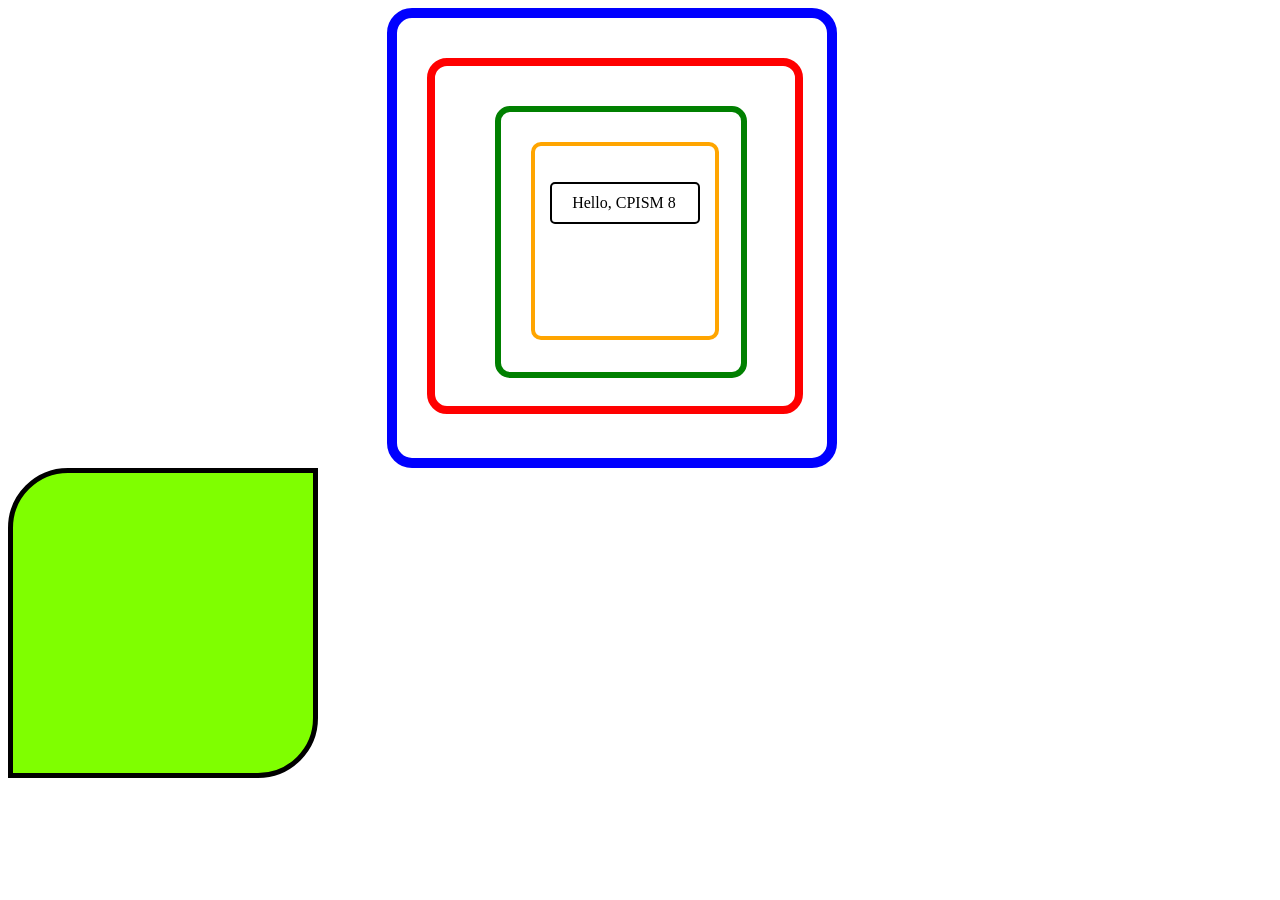
<file: box-model.html>
<!DOCTYPE html>
<html lang="en">
<head>
    <meta charset="UTF-8">
    <meta name="viewport" content="width=device-width, initial-scale=1.0">
    <title>CSS BOX MODEL</title>
    <link rel="stylesheet" href="boxmodel.css" />
</head>
<body>
    <div class="box-1">
        <div class="box-2">
            <div class="box-3">
                <div class="box-4">
                    <p class="content">Hello, CPISM 8</p>
                </div>
            </div>
        </div>
    </div>

    <div class="radius">

    </div>
</body>
</html>
</file>
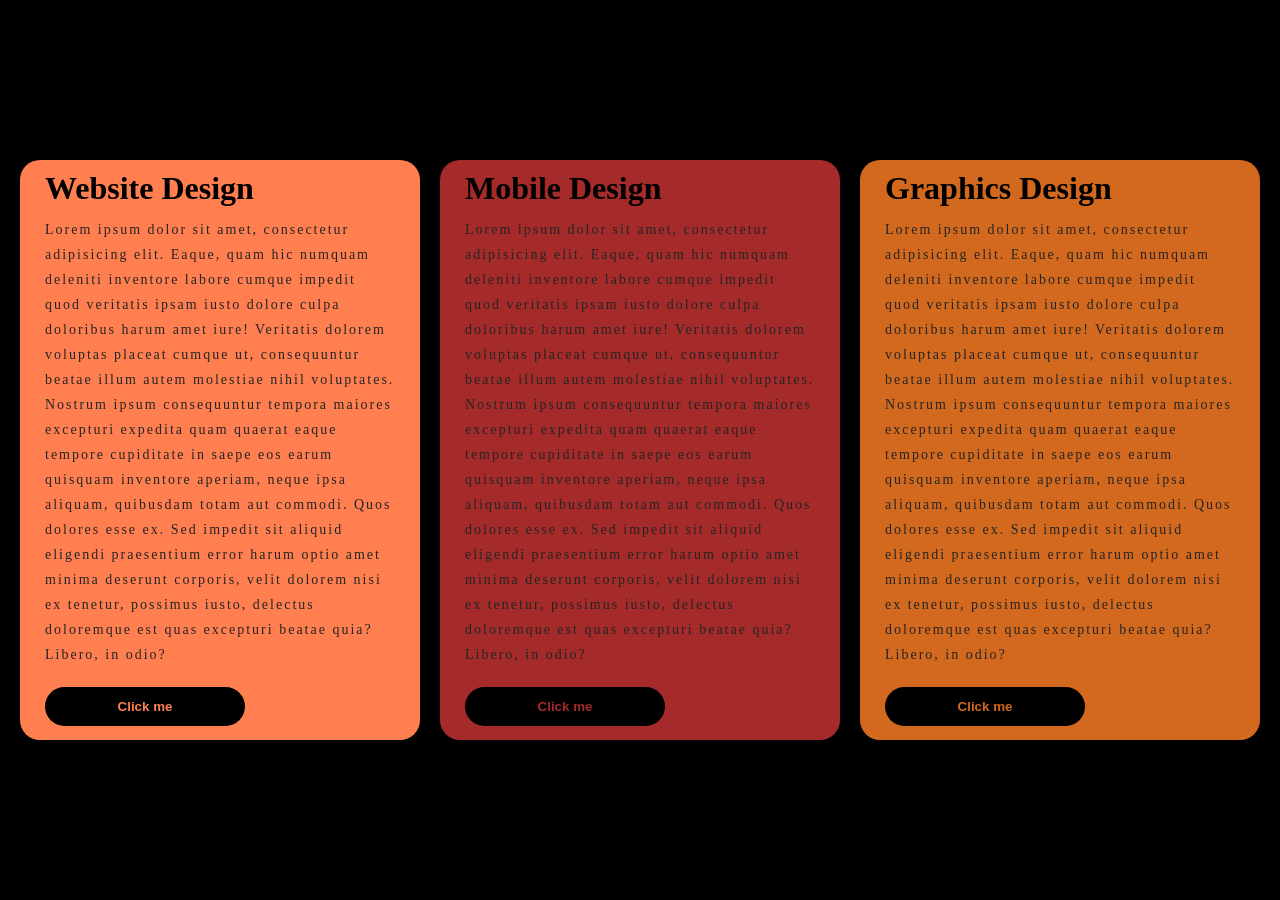
<file: display.html>
<!DOCTYPE html>
<html lang="en">
<head>
    <meta charset="UTF-8">
    <meta name="viewport" content="width=device-width, initial-scale=1.0">
    <link rel="stylesheet" href="display.css" />
    <title>CSS DISPLAY</title>
</head>
<body>
    <div class="container">
        <div class="box-1">
            <h2>Website Design</h2>
            <p>
                Lorem ipsum dolor sit amet, consectetur adipisicing elit. Eaque, quam hic numquam deleniti inventore labore cumque impedit quod veritatis ipsam iusto dolore culpa doloribus harum amet iure! Veritatis dolorem voluptas placeat cumque ut, consequuntur beatae illum autem molestiae nihil voluptates. Nostrum ipsum consequuntur tempora maiores excepturi expedita quam quaerat eaque tempore cupiditate in saepe eos earum quisquam inventore aperiam, neque ipsa aliquam, quibusdam totam aut commodi. Quos dolores esse ex. Sed impedit sit aliquid eligendi praesentium error harum optio amet minima deserunt corporis, velit dolorem nisi ex tenetur, possimus iusto, delectus doloremque est quas excepturi beatae quia? Libero, in odio?
            </p>
            <button type="button">Click me</button>
        </div>

        <div class="box-2">
            <h2>Mobile Design</h2>
            <p>
                Lorem ipsum dolor sit amet, consectetur adipisicing elit. Eaque, quam hic numquam deleniti inventore labore cumque impedit quod veritatis ipsam iusto dolore culpa doloribus harum amet iure! Veritatis dolorem voluptas placeat cumque ut, consequuntur beatae illum autem molestiae nihil voluptates. Nostrum ipsum consequuntur tempora maiores excepturi expedita quam quaerat eaque tempore cupiditate in saepe eos earum quisquam inventore aperiam, neque ipsa aliquam, quibusdam totam aut commodi. Quos dolores esse ex. Sed impedit sit aliquid eligendi praesentium error harum optio amet minima deserunt corporis, velit dolorem nisi ex tenetur, possimus iusto, delectus doloremque est quas excepturi beatae quia? Libero, in odio?
            </p>
            <button type="button">Click me</button>
        </div>

        <div class="box-3">
            <h2>Graphics Design</h2>
            <p>
                Lorem ipsum dolor sit amet, consectetur adipisicing elit. Eaque, quam hic numquam deleniti inventore labore cumque impedit quod veritatis ipsam iusto dolore culpa doloribus harum amet iure! Veritatis dolorem voluptas placeat cumque ut, consequuntur beatae illum autem molestiae nihil voluptates. Nostrum ipsum consequuntur tempora maiores excepturi expedita quam quaerat eaque tempore cupiditate in saepe eos earum quisquam inventore aperiam, neque ipsa aliquam, quibusdam totam aut commodi. Quos dolores esse ex. Sed impedit sit aliquid eligendi praesentium error harum optio amet minima deserunt corporis, velit dolorem nisi ex tenetur, possimus iusto, delectus doloremque est quas excepturi beatae quia? Libero, in odio?
            </p>
            <button type="button">Click me</button>
        </div>
        
        <!--<div class="block-2">
            <a href="#">Home</a>
            <a href="#">About</a>
            <a href="#">Contact</a>
            <a href="#">Product</a>
        </div>--->
    </div>
</body>
</html>
</file>
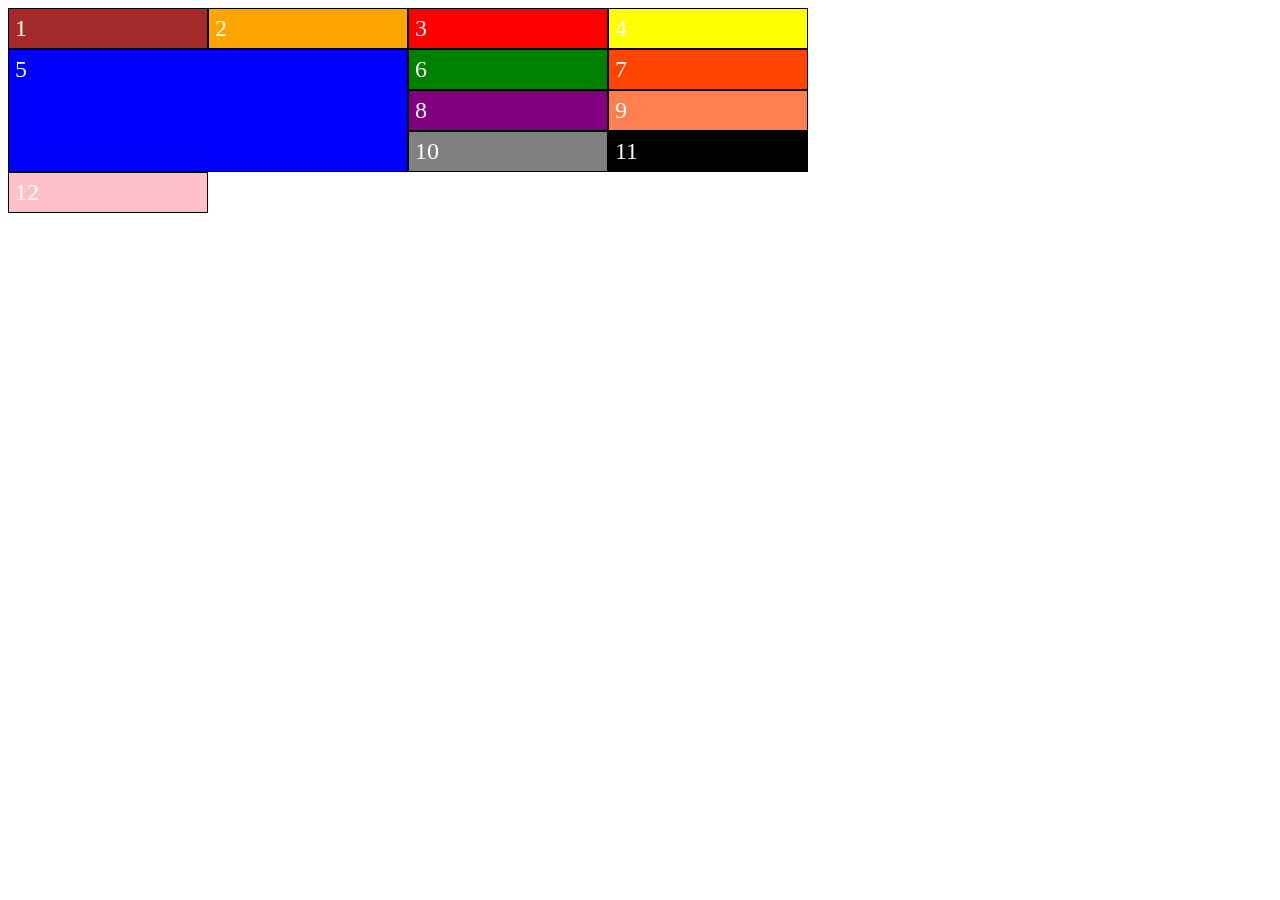
<file: grid.html>
<!DOCTYPE html>
<html lang="en">
<head>
    <meta charset="UTF-8">
    <meta name="viewport" content="width=device-width, initial-scale=1.0">
    <title>Grid Layout</title>
    <link rel="stylesheet" href="grid.css" />
</head>
<body>
    <div class="grid-container">
        <div class="box box-1">1</div>
        <div class="box box-2">2</div>
        <div class="box box-3">3</div>
        <div class="box box-4">4</div>
        <div class="box box-5">5</div>
        <div class="box box-6">6</div>
        <div class="box box-7">7</div>
        <div class="box box-8">8</div>
        <div class="box box-9">9</div>
        <div class="box box-10">10</div>
        <div class="box box-11">11</div>
        <div class="box box-12">12</div>
    </div>
</body>
</html>
</file>
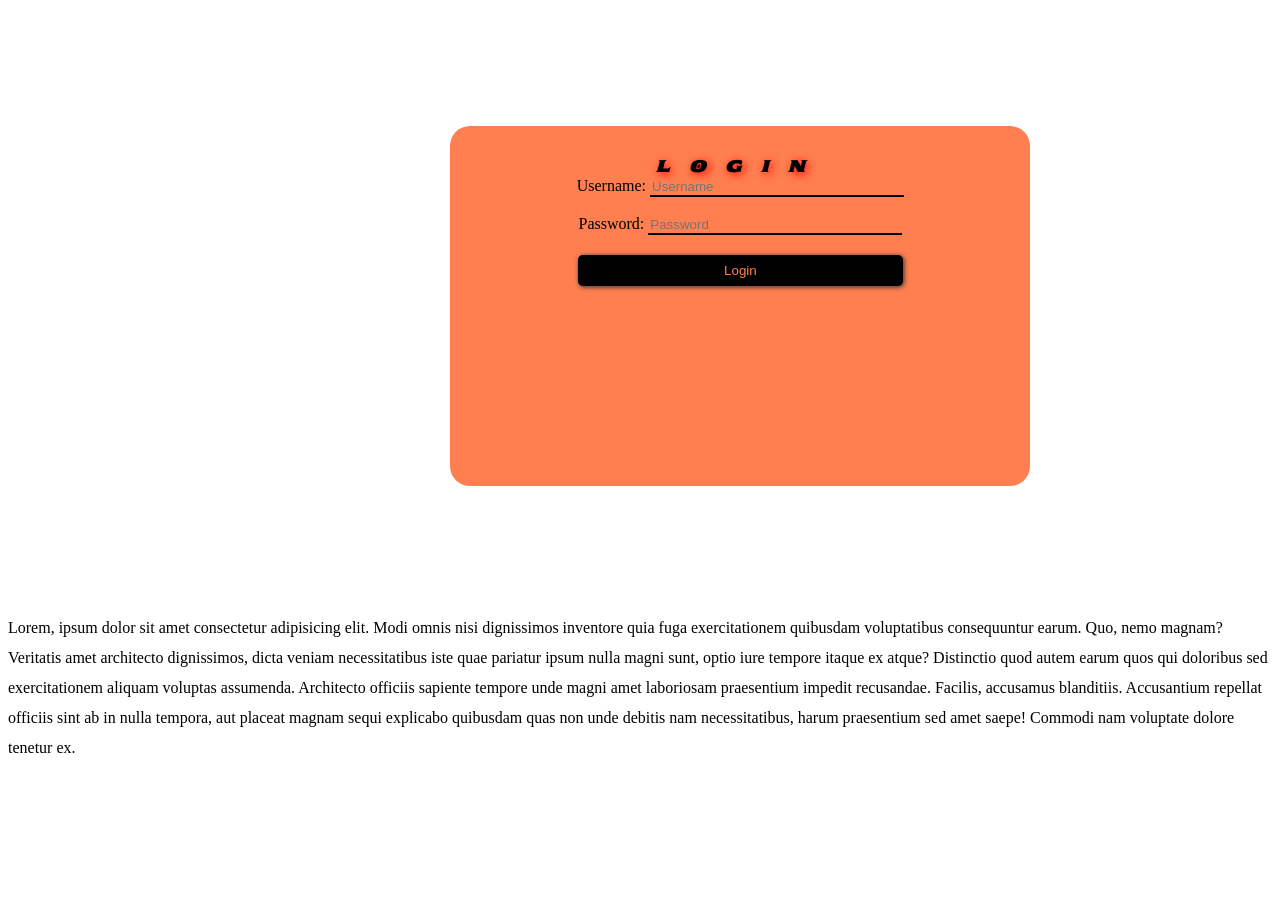
<file: outline.html>
<!DOCTYPE html>
<html lang="en">
<head>
    <meta charset="UTF-8">
    <meta name="viewport" content="width=device-width, initial-scale=1.0">
    <title>CSS OUTLINE</title>
    <link rel="stylesheet" href="outline.css" />
    <link rel="preconnect" href="https://fonts.googleapis.com">
    <link rel="preconnect" href="https://fonts.gstatic.com" crossorigin>
    <link href="https://fonts.googleapis.com/css2?family=Sekuya&display=swap" rel="stylesheet">
</head>
<body>
    <div class="form-container">
        <span>Login</span>
        <form>
            <label>Username:</label>
            <input type="text" placeholder="Username" /><br/><br/>
            <label>Password:</label>
            <input type="password" placeholder="Password" /><br/>
            <button>Login</button>
        </form>
    </div>

    <div class="box">
        <div class="inner-box">
            <p style="line-height:30px;">Lorem, ipsum dolor sit amet consectetur adipisicing elit. Modi omnis nisi dignissimos inventore quia fuga exercitationem quibusdam voluptatibus consequuntur earum. Quo, nemo magnam? Veritatis amet architecto dignissimos, dicta veniam necessitatibus iste quae pariatur ipsum nulla magni sunt, optio iure tempore itaque ex atque? Distinctio quod autem earum quos qui doloribus sed exercitationem aliquam voluptas assumenda. Architecto officiis sapiente tempore unde magni amet laboriosam praesentium impedit recusandae. Facilis, accusamus blanditiis. Accusantium repellat officiis sint ab in nulla tempora, aut placeat magnam sequi explicabo quibusdam quas non unde debitis nam necessitatibus, harum praesentium sed amet saepe! Commodi nam voluptate dolore tenetur ex.</p>
        </div>
    </div>
</body>
</html>
</file>
<file: boxmodel.css>
.box-1 {
    width: 400px;
    height: 400px;
    padding: 40px 0px 0px 30px;
    border:  10px solid blue;
    border-radius: 25px;
    margin: 0% 30%;
    /*padding-top: 40px;
    padding-left: 30px;*/
}
.box-2 {
    border: 8px solid red;
    width: 300px;
    height: 300px;
    padding: 40px 0px 0px 60px;
    border-radius: 20px;
    /*padding-left: 60px;
    padding-top: 40px;*/
}
.box-3 {
    border: 6px solid green;
    width: 200px;
    height: 200px;
    padding: 30px 10px 30px 30px;
    border-radius: 15px;
    /*padding-top: 30px;
    padding-left: 30px;
    padding-right: 10px;
    padding-bottom: 30px;*/
}
.box-4 {
    border: 4px solid orange;
    width: 150px;
    height: 150px;
    padding: 20px 15px 20px 15px;
    border-radius: 10px;
    /*padding-left: 15px;
    padding-right: 15px;
    padding-top: 20px;
    padding-bottom: 20px;*/
}
.content {
    /*border-width: 2px;
    border-style: solid;
    border-color: black;*/
    border-radius: 5px;
    border: 2px solid black;
    padding: 10px 10px 10px 20px;
    color: black;
    /*padding-top: 20px;
    padding-left: 20px;
    padding-bottom: 20px;
    padding-right: 20px;*/
}

.radius {
    background-color: chartreuse;
    width: 300px;
    height: 300px;
    border-bottom: 5px solid black;
    border-left: 5px solid black;
    border-right: 5px solid black;
    border-top: 5px solid black;
    border-radius: 60px 0px 60px 0px;
}

/*
    Padding is the spacing that exist inside a background, border or an html elemeent or contnent. 
    It is used to add spacing at the top, bottom, left and right
*/

/*
    Margin is the spacing that exist outside a background, border or an html elemeent or contnent.
    It is used to add spacing at the top, bottom, left and right of a background or boder
*/
</file>
<file: display.css>
* {
    margin: 0;
    padding: 0;
    box-sizing: border-box;
}

.container {
    width: 100%;
    height: 100vh;
    display: flex;
    flex-direction: row;
    align-items: center;
    background-color: black;
    justify-content: space-evenly;
}
.box-1, .box-2, .box-3 {
    width: 400px;
    height: 580px;
    border-radius: 20px;
    padding: 10px 25px;
}
.box-1 {
    background-color: coral;
}
.box-2 {
    background-color: brown;
}
.box-3{
    background-color: chocolate;
}

.box-1 h2, .box-2 h2, .box-3 h2{
    font-size: 2rem;
    font-family: cursive;
    font-weight: bolder;
}

.box-1 p, .box-2 p, .box-3 p {
    padding: 10px 0px;
    font-size: 14px;
    color: rgb(37, 37, 37);
    line-height: 25px;
    letter-spacing: 2px;
}

.box-1 button, .box-2 button, .box-3 button{
    margin: 10px 0px;
    width: 200px;
    padding: 12px 0px;
    border-radius: 20px;
    background-color: black;
    border: none;
    font-weight: bold;
}

.box-1 button {
    color: coral;
}

.box-2 button {
    color: brown;
}

.box-3 button {
    color: chocolate;
}



/*
    CSS DISPLAY Property is an important css syntax for controlling layout. It specifies whether an 
    HTML element is treated as a block or inline element.

    1. Inline
    2. Block
    3. Inline Block
    4. Flex => is a layout model for arranging items either horizontally or vertically within a 
    container in a flexible and responsive manner.
    => Flex Container => you need a coontainer to be able control and contain the items.
    => Flex Items


    5. Grid

    */

/*.container{
    display: inline-block;
}

.block-1 {
    color: brown;
    display: inline-block;
}
.block-2 {
    display: inline-block;
}
.block-2 a {
    color: rgb(23, 218, 62);
}*/

/*.block-1-container {
    display: flex;
    flex-direction: row-reverse;
    gap: 0px 10px;
}*/
</file>
<file: grid.css>
.grid-container {
    display: grid;
    /* grid-template-columns: auto auto auto auto;  */
    /* grid-template-columns: 200px 600px 200px;  */
    /* grid-template-columns: 1fr 3fr 1fr 3fr; */
    /* grid-template-columns:  minmax(0px, 600px) minmax(0px, 200px) minmax(0px, 200px); */
    grid-template-columns: repeat(4, 200px);
    grid-template-rows:  ;
    /* column-gap: 30px;
    row-gap: 30px; */
}
.grid-container .box {
    font-size: 24px;
    border: 1px solid black;
    /* border-radius: 5px; */
    padding: 6px;
    color: white;
}
.box-1 {
    background-color: brown;
}
.box-2 {
    background-color: orange;
}
.box-3 {
    background-color: red;
}
.box-4 {
    background-color: yellow;
}
.box-5 {
    background-color: blue;
    /* grid-column-start: 1;
    grid-column-end: 2;
    grid-row-start: 2;
    grid-row-end: 4; */

    grid-column: 1 /  span 2;
    grid-row: 2 / span 3;
}
.box-6 {
    background-color: green;
}
.box-7 {
    background-color: orangered;
}
.box-8 {
    background-color: purple;
}
.box-9 {
    background-color: coral;
}
.box-10 {
    background-color: grey;
}
.box-11 {
    background-color: black;
}
.box-12 {
    background-color: pink;
}
</file>
<file: outline.css>
@import url('https://fonts.googleapis.com/css2?family=Sekuya&display=swap');

.form-container {
    margin: 10% 35%;
    width: 500px;
    height: 300px;
    background-color: #ff7f50;
    border-radius: 20px;
    padding: 30px 40px;
    text-align: center;
}
.form-container span {
    text-align: center;
    text-transform: capitalize;
    text-decoration: none;
    text-shadow: 2px 2px 10px red;
    font-size: 1rem;
    font-family: "Sekuya", system-ui;
    font-weight: bolder;
    font-style: italic;
    letter-spacing: 20px;
}
form input {
    width: 250px;
    background: transparent;
    border: none;
    border-bottom: 2px solid black;
    outline: none;
}

form button {
    margin: 20px 0px;
    width: 325px;
    padding: 8px 0px;
    background-color: black;
    border: none;
    color: coral;
    border-radius: 5px;
    box-shadow: 1px 1px 5px rgb(47, 46, 46);
}

/*.box {
    width: 300px;
    height: 300px;
    background-color: purple;
    text-align: center;
}
.inner-box {
    width: 200px;
    height: 200px;
    background-color: blue;
    text-align: center;
}*/
/*form input::placeholder {
    color: black;
}*/
</file>
